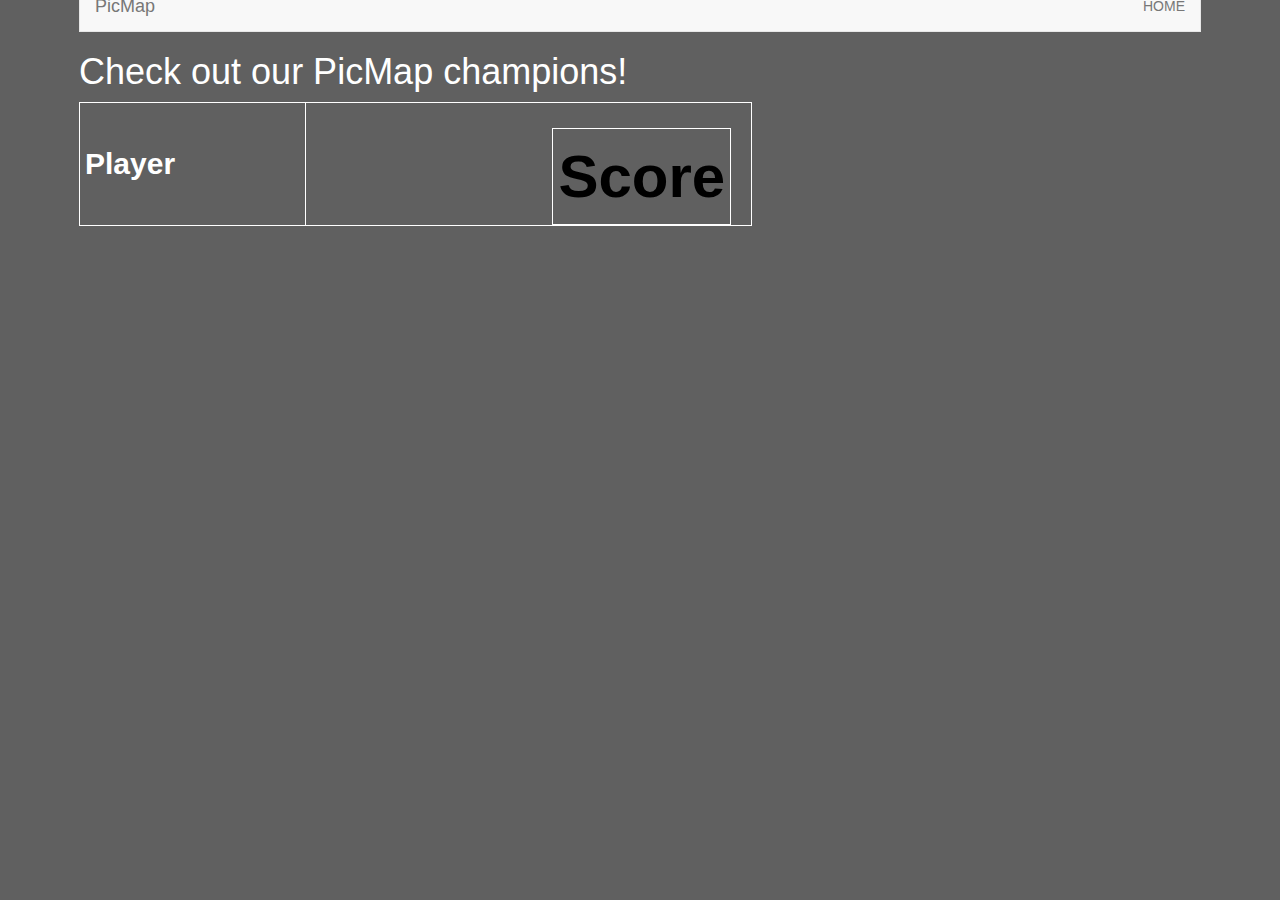
<file: leaderboard.html>
<!DOCTYPE html>
<html>
  <head>
    <link href="css/bootstrap.css" rel="stylesheet" type="text/css">
    <link href="css/styles.css" rel="stylesheet" type="text/css">
    <link href="css/index.css" rel="stylesheet" type="text/css">
    <link href="css/leaderboard.css" rel="stylesheet" type="text/css">
    <script src="js/jquery-1.11.3.js"></script>
    <script src="js/leaderboard.js"></script>
    <script src="https://cdn.firebase.com/js/client/2.3.1/firebase.js"></script>
    <link href='https://fonts.googleapis.com/css?family=Damion' rel='stylesheet' type='text/css'>
    <link href='https://fonts.googleapis.com/css?family=Merriweather:400,400italic,700italic' rel='stylesheet' type='text/css'>
    <title>PicMap</title>
  </head>
  <body>
    <div class="container">
      <nav class="navbar navbar-default" id="topNav">
        <div class="container-fluid">
          <div class="navbar-header">
            <a class="navbar-brand" href="index.html">PicMap</a>
          </div>
          <div>
            <ul class="nav navbar-nav navbar-right">
              <li><a href="index.html">HOME</a></li>
            </ul>
          </div>
        </div>
      </nav>
      <h1 class="pageheadline">Check out our PicMap champions!</h1>
      <div>
        <table>
          <tbody id="leaderboard">
            <tr>
              <th class="player">Player</th>
              <th class="score">Score</th>
            </tr>
          </tbody>
        </table>
      </div>
    </div>
  </body>
</html>
</file>
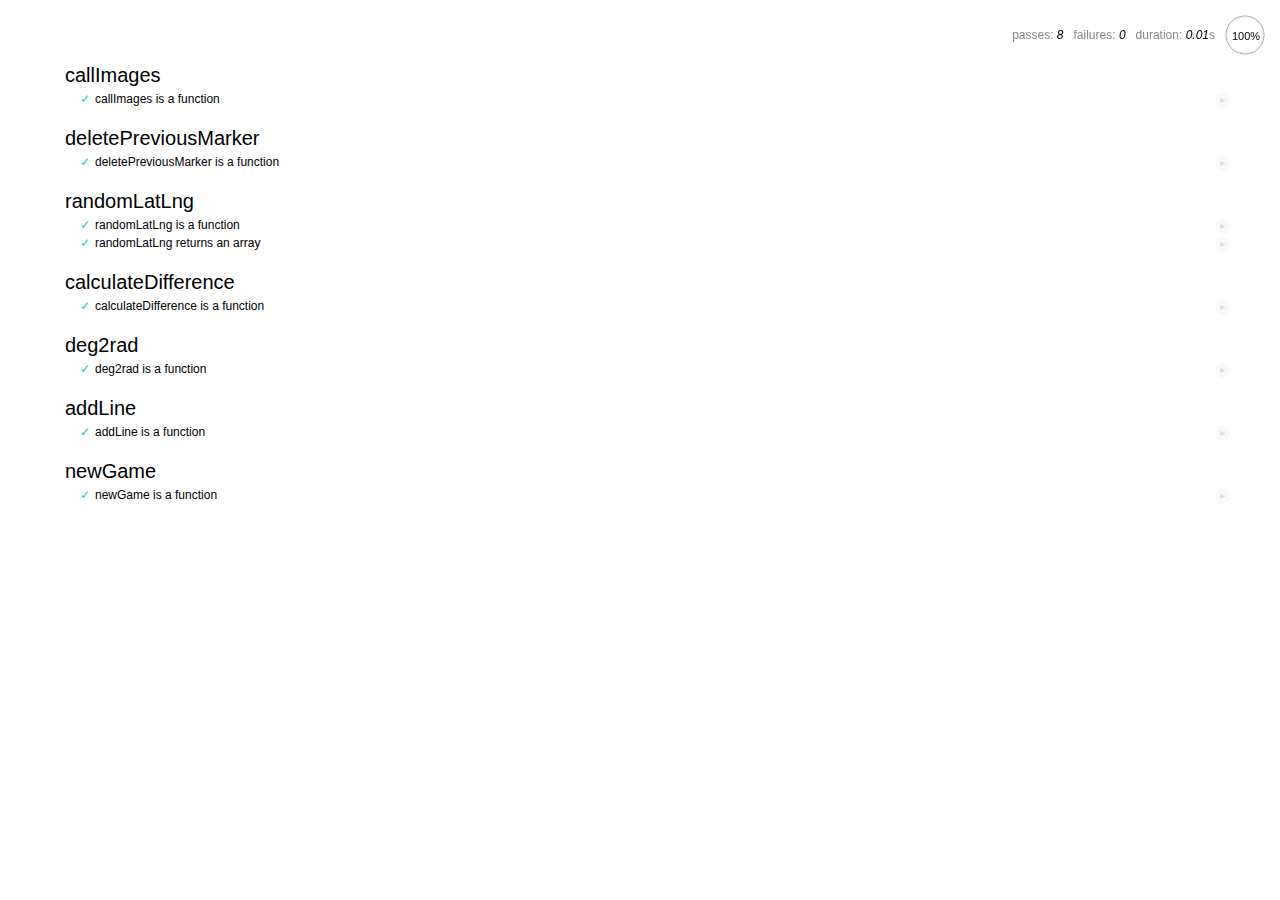
<file: spec/spec-runner.html>
<html>
  <head>
    <title>Mocha spec runner</title>
    <link rel="stylesheet" href="mocha.css">
  </head>
  <body>
    <div id="mocha"></div>
    <script src="../js/jquery-1.11.3.js"></script>
    <script src="../js/scripts.js"></script>
    <script src="mocha.js"></script>
    <script src="chai.js"></script>
    <script>mocha.setup('bdd');</script>
    <script src="specs.js"></script>
    <script>
      expect = chai.expect;
      mocha.checkLeaks();
      mocha.globals(['jQuery']);
      mocha.run();
    </script>
  </body>
</html>
</file>
<file: css/styles.css>
* {
  margin: 0px;
  padding: 0px;
  box-sizing: border-box;
}

body{
  background-color: #606060;
  color:#ffffff;
  height: 100%;
  margin: 0px;
  padding: 0px
}

.index_insta{
  width:100%;
  height:auto;
  border: 5px solid #ffffff;
  outline: 1px solid #1c1c1c;
}

.big_background{
  background-image:url("../img/globe.jpg");
}

#index_headline{
  font-family: 'Damion', cursive;
  font-size:6em;
  background-color: rgba(173, 216, 230, 0.2);
  padding-bottom:10px;
  text-shadow: 1px 2px 3px #666;
  color:#E5E4E2;

}

.game-display: {
  width: 90%;
}

#map-title {
  margin-left: 370px;
  position: relative;
  height: 100%;
}

#topNav {
  padding-top: 0;
  margin-top: -20px;
  border-radius: 0;
}

#bottomNav {
  background-color: #9ED96E;
  margin-left: 370px;
  overflow: hidden;
}
.guessButton {
  float: left;
  margin: 24px;
}

.score {
  float: right;
  display: inline-block;
  margin: 25px 20px 0 0;
  font-size: 2em;
  color: black;
}

.map-display {
  margin-top: -20px;
}

.currentRound {
  margin-right: 30px;
}

#pics {
  width: 370px;
  background-color: #ccc;
  position: fixed;
  overflow-y: scroll;
  top: 0;
  bottom: 0;
  left: 0;
  z-index: 10;
  display:none;
}

#pics .insta{
  margin:12px;
  width:330px;
  height:auto;
  -webkit-box-shadow: 10px 10px 8px -6px rgba(0,0,0,0.75);
  -moz-box-shadow: 10px 10px 8px -6px rgba(0,0,0,0.75);
  box-shadow: 10px 10px 8px -6px rgba(0,0,0,0.75);
  }

.modal {
  color: #606060;
}

#next-round {
  display: none;
}

#submit-score {
  display: none;
}


/****************************
      Pre-loader
*************************/
/* Absolute Center Spinner */
.loading {
  position: fixed;
  z-index: 999;
  height: 2em;
  width: 2em;
  overflow: show;
  margin: auto;
  top: 0;
  left: 0;
  bottom: 0;
  right: 0;
}

/* Transparent Overlay */
.loading:before {
  content: '';
  display: block;
  position: fixed;
  top: 0;
  left: 0;
  width: 100%;
  height: 100%;
  background-color: #fff;
}

/* :not(:required) hides these rules from IE9 and below */
.loading:not(:required) {
  /* hide "loading..." text */
  font: 0/0 a;
  color: transparent;
  text-shadow: none;
  background-color: transparent;
  border: 0;
}

.loading:not(:required):after {
  content: '';
  display: block;
  font-size: 10px;
  width: 1em;
  height: 1em;
  margin-top: -0.5em;
  -webkit-animation: spinner 1500ms infinite linear;
  -moz-animation: spinner 1500ms infinite linear;
  -ms-animation: spinner 1500ms infinite linear;
  -o-animation: spinner 1500ms infinite linear;
  animation: spinner 1500ms infinite linear;
  border-radius: 0.5em;
  -webkit-box-shadow: rgba(0, 0, 0, 0.75) 1.5em 0 0 0, rgba(0, 0, 0, 0.75) 1.1em 1.1em 0 0, rgba(0, 0, 0, 0.75) 0 1.5em 0 0, rgba(0, 0, 0, 0.75) -1.1em 1.1em 0 0, rgba(0, 0, 0, 0.5) -1.5em 0 0 0, rgba(0, 0, 0, 0.5) -1.1em -1.1em 0 0, rgba(0, 0, 0, 0.75) 0 -1.5em 0 0, rgba(0, 0, 0, 0.75) 1.1em -1.1em 0 0;
  box-shadow: rgba(0, 0, 0, 0.75) 1.5em 0 0 0, rgba(0, 0, 0, 0.75) 1.1em 1.1em 0 0, rgba(0, 0, 0, 0.75) 0 1.5em 0 0, rgba(0, 0, 0, 0.75) -1.1em 1.1em 0 0, rgba(0, 0, 0, 0.75) -1.5em 0 0 0, rgba(0, 0, 0, 0.75) -1.1em -1.1em 0 0, rgba(0, 0, 0, 0.75) 0 -1.5em 0 0, rgba(0, 0, 0, 0.75) 1.1em -1.1em 0 0;
}

/* Animation */

@-webkit-keyframes spinner {
  0% {
    -webkit-transform: rotate(0deg);
    -moz-transform: rotate(0deg);
    -ms-transform: rotate(0deg);
    -o-transform: rotate(0deg);
    transform: rotate(0deg);
  }
  100% {
    -webkit-transform: rotate(360deg);
    -moz-transform: rotate(360deg);
    -ms-transform: rotate(360deg);
    -o-transform: rotate(360deg);
    transform: rotate(360deg);
  }
}
@-moz-keyframes spinner {
  0% {
    -webkit-transform: rotate(0deg);
    -moz-transform: rotate(0deg);
    -ms-transform: rotate(0deg);
    -o-transform: rotate(0deg);
    transform: rotate(0deg);
  }
  100% {
    -webkit-transform: rotate(360deg);
    -moz-transform: rotate(360deg);
    -ms-transform: rotate(360deg);
    -o-transform: rotate(360deg);
    transform: rotate(360deg);
  }
}
@-o-keyframes spinner {
  0% {
    -webkit-transform: rotate(0deg);
    -moz-transform: rotate(0deg);
    -ms-transform: rotate(0deg);
    -o-transform: rotate(0deg);
    transform: rotate(0deg);
  }
  100% {
    -webkit-transform: rotate(360deg);
    -moz-transform: rotate(360deg);
    -ms-transform: rotate(360deg);
    -o-transform: rotate(360deg);
    transform: rotate(360deg);
  }
}
@keyframes spinner {
  0% {
    -webkit-transform: rotate(0deg);
    -moz-transform: rotate(0deg);
    -ms-transform: rotate(0deg);
    -o-transform: rotate(0deg);
    transform: rotate(0deg);
  }
  100% {
    -webkit-transform: rotate(360deg);
    -moz-transform: rotate(360deg);
    -ms-transform: rotate(360deg);
    -o-transform: rotate(360deg);
    transform: rotate(360deg);
  }
}
</file>
<file: css/index.css>
.index_insta{
  width:100%;
  height:auto;
  border: 5px solid #ffffff;
  outline: 1px solid #1c1c1c;
}

.big_background{
  background-image:url("../img/globe.jpg");
}

#index_headline{
  font-family: 'Damion', cursive;
  font-size:6em;
  background-color: rgba(173, 216, 230, 0.2);
  padding-bottom:10px;
  text-shadow: 1px 2px 3px #666;
  color:#E5E4E2;
}
</file>
<file: css/leaderboard.css>
.container {
  width: 90%;
  height: 100%;
}

table, th, td {
  border: 1px solid white;
  font-size: 30px;
  padding: 5px;
}

table {
  width: 60%;
  height: 100%;
  margin auto;
}

.player {
  text-align: left;
}

.score {
  text-align: right;
}
</file>
<file: spec/mocha.css>
@charset "utf-8";

body {
  margin:0;
}

#mocha {
  font: 20px/1.5 "Helvetica Neue", Helvetica, Arial, sans-serif;
  margin: 60px 50px;
}

#mocha ul,
#mocha li {
  margin: 0;
  padding: 0;
}

#mocha ul {
  list-style: none;
}

#mocha h1,
#mocha h2 {
  margin: 0;
}

#mocha h1 {
  margin-top: 15px;
  font-size: 1em;
  font-weight: 200;
}

#mocha h1 a {
  text-decoration: none;
  color: inherit;
}

#mocha h1 a:hover {
  text-decoration: underline;
}

#mocha .suite .suite h1 {
  margin-top: 0;
  font-size: .8em;
}

#mocha .hidden {
  display: none;
}

#mocha h2 {
  font-size: 12px;
  font-weight: normal;
  cursor: pointer;
}

#mocha .suite {
  margin-left: 15px;
}

#mocha .test {
  margin-left: 15px;
  overflow: hidden;
}

#mocha .test.pending:hover h2::after {
  content: '(pending)';
  font-family: arial, sans-serif;
}

#mocha .test.pass.medium .duration {
  background: #c09853;
}

#mocha .test.pass.slow .duration {
  background: #b94a48;
}

#mocha .test.pass::before {
  content: '✓';
  font-size: 12px;
  display: block;
  float: left;
  margin-right: 5px;
  color: #00d6b2;
}

#mocha .test.pass .duration {
  font-size: 9px;
  margin-left: 5px;
  padding: 2px 5px;
  color: #fff;
  -webkit-box-shadow: inset 0 1px 1px rgba(0,0,0,.2);
  -moz-box-shadow: inset 0 1px 1px rgba(0,0,0,.2);
  box-shadow: inset 0 1px 1px rgba(0,0,0,.2);
  -webkit-border-radius: 5px;
  -moz-border-radius: 5px;
  -ms-border-radius: 5px;
  -o-border-radius: 5px;
  border-radius: 5px;
}

#mocha .test.pass.fast .duration {
  display: none;
}

#mocha .test.pending {
  color: #0b97c4;
}

#mocha .test.pending::before {
  content: '◦';
  color: #0b97c4;
}

#mocha .test.fail {
  color: #c00;
}

#mocha .test.fail pre {
  color: black;
}

#mocha .test.fail::before {
  content: '✖';
  font-size: 12px;
  display: block;
  float: left;
  margin-right: 5px;
  color: #c00;
}

#mocha .test pre.error {
  color: #c00;
  max-height: 300px;
  overflow: auto;
}

#mocha .test .html-error {
  overflow: auto;
  color: black;
  line-height: 1.5;
  display: block;
  float: left;
  clear: left;
  font: 12px/1.5 monaco, monospace;
  margin: 5px;
  padding: 15px;
  border: 1px solid #eee;
  max-width: 85%; /*(1)*/
  max-width: calc(100% - 42px); /*(2)*/
  max-height: 300px;
  word-wrap: break-word;
  border-bottom-color: #ddd;
  -webkit-border-radius: 3px;
  -webkit-box-shadow: 0 1px 3px #eee;
  -moz-border-radius: 3px;
  -moz-box-shadow: 0 1px 3px #eee;
  border-radius: 3px;
}

#mocha .test .html-error pre.error {
  border: none;
  -webkit-border-radius: none;
  -webkit-box-shadow: none;
  -moz-border-radius: none;
  -moz-box-shadow: none;
  padding: 0;
  margin: 0;
  margin-top: 18px;
  max-height: none;
}

/**
 * (1): approximate for browsers not supporting calc
 * (2): 42 = 2*15 + 2*10 + 2*1 (padding + margin + border)
 *      ^^ seriously
 */
#mocha .test pre {
  display: block;
  float: left;
  clear: left;
  font: 12px/1.5 monaco, monospace;
  margin: 5px;
  padding: 15px;
  border: 1px solid #eee;
  max-width: 85%; /*(1)*/
  max-width: calc(100% - 42px); /*(2)*/
  word-wrap: break-word;
  border-bottom-color: #ddd;
  -webkit-border-radius: 3px;
  -webkit-box-shadow: 0 1px 3px #eee;
  -moz-border-radius: 3px;
  -moz-box-shadow: 0 1px 3px #eee;
  border-radius: 3px;
}

#mocha .test h2 {
  position: relative;
}

#mocha .test a.replay {
  position: absolute;
  top: 3px;
  right: 0;
  text-decoration: none;
  vertical-align: middle;
  display: block;
  width: 15px;
  height: 15px;
  line-height: 15px;
  text-align: center;
  background: #eee;
  font-size: 15px;
  -moz-border-radius: 15px;
  border-radius: 15px;
  -webkit-transition: opacity 200ms;
  -moz-transition: opacity 200ms;
  transition: opacity 200ms;
  opacity: 0.3;
  color: #888;
}

#mocha .test:hover a.replay {
  opacity: 1;
}

#mocha-report.pass .test.fail {
  display: none;
}

#mocha-report.fail .test.pass {
  display: none;
}

#mocha-report.pending .test.pass,
#mocha-report.pending .test.fail {
  display: none;
}
#mocha-report.pending .test.pass.pending {
  display: block;
}

#mocha-error {
  color: #c00;
  font-size: 1.5em;
  font-weight: 100;
  letter-spacing: 1px;
}

#mocha-stats {
  position: fixed;
  top: 15px;
  right: 10px;
  font-size: 12px;
  margin: 0;
  color: #888;
  z-index: 1;
}

#mocha-stats .progress {
  float: right;
  padding-top: 0;
}

#mocha-stats em {
  color: black;
}

#mocha-stats a {
  text-decoration: none;
  color: inherit;
}

#mocha-stats a:hover {
  border-bottom: 1px solid #eee;
}

#mocha-stats li {
  display: inline-block;
  margin: 0 5px;
  list-style: none;
  padding-top: 11px;
}

#mocha-stats canvas {
  width: 40px;
  height: 40px;
}

#mocha code .comment { color: #ddd; }
#mocha code .init { color: #2f6fad; }
#mocha code .string { color: #5890ad; }
#mocha code .keyword { color: #8a6343; }
#mocha code .number { color: #2f6fad; }

@media screen and (max-device-width: 480px) {
  #mocha {
    margin: 60px 0px;
  }

  #mocha #stats {
    position: absolute;
  }
}
</file>
